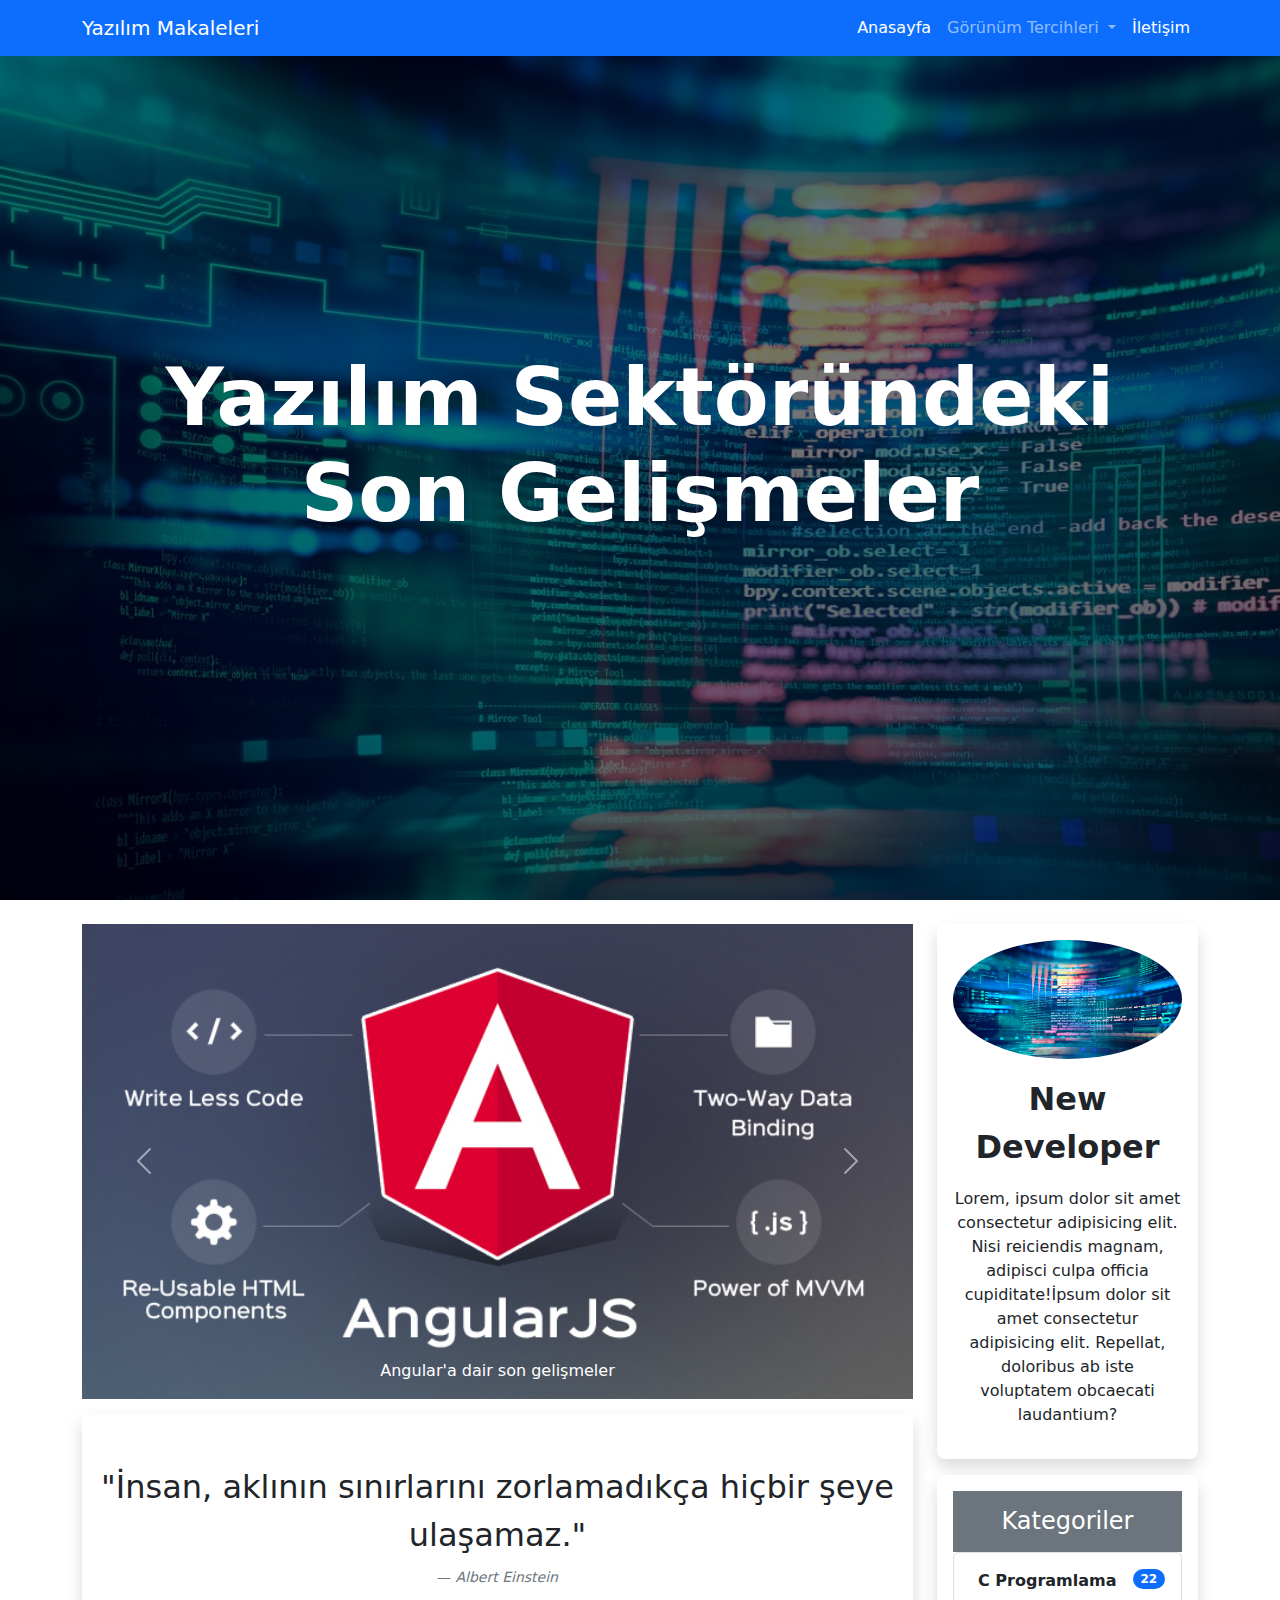
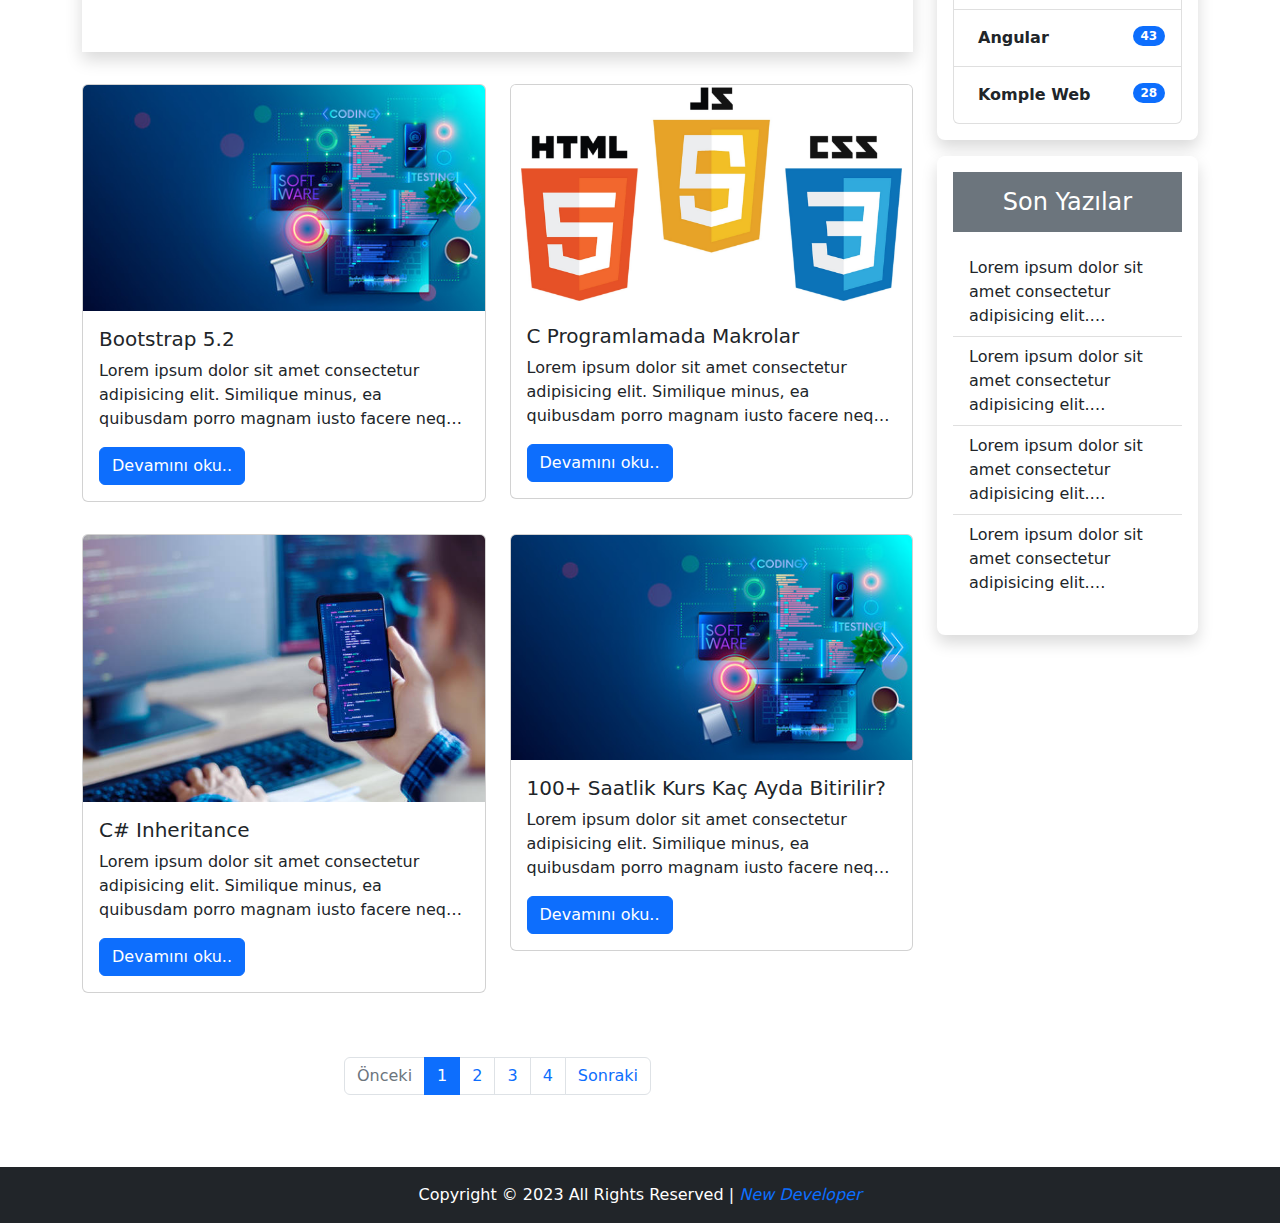
<file: Frontend/index.html>
<!DOCTYPE html>
<html lang="en">
<head>
    <meta charset="UTF-8">
    <meta name="viewport" content="width=device-width, initial-scale=1.0">
    <title>Blog Websitesi</title>
    <link rel="stylesheet" href="css/bootstrap.min.css">
    <link rel="stylesheet" href="css/style.css">
</head>

<body>
<nav class="navbar navbar-expand-lg fixed-top navbar-dark bg-primary">
  <div class="container">
    <a class="navbar-brand" href="#">Yazılım Makaleleri</a>
    <button class="navbar-toggler" type="button" data-bs-toggle="collapse" data-bs-target="#navbarNavDropdown">
      <span class="navbar-toggler-icon"></span>
    </button>
    <div class="collapse navbar-collapse" id="navbarNavDropdown">
      <ul class="navbar-nav ms-auto my-lg-0 my-2">
        <li class="nav-item">
          <a class="nav-link active" href="index.html">Anasayfa</a>
        </li>
        <li class="nav-item dropdown">
          <a class="nav-link dropdown-toggle" href="#"  data-bs-toggle="dropdown">
            Görünüm Tercihleri
          </a>
          <ul class="dropdown-menu">
            <li><a class="dropdown-item" href="full.html">Tam Sayfa</a></li>
            <li><a class="dropdown-item" href="right.html">Sağda Sidebar</a></li>
          </ul>
        </li>
        <li class="nav-item">
            <a class="nav-link active" href="contact.html">İletişim</a>
          </li>
      </ul>
    </div>
  </div>
</nav>

<header>
    <div class="container min-vh-100 d-flex justify-content-center align-items-center text-center">
        <h1 class="fw-bolder display-1 text-white">Yazılım Sektöründeki Son Gelişmeler</h1>
    </div>
</header>

<section class="my-4">
  <div class="container">
    <div class="row">
      <div class="col-lg-9">
        <div class="row">
          <div class="col-12">
            <div id="carouselExampleCaptions" class="carousel slide">
              <div class="carousel-inner">
                <div class="carousel-item active">
                  <img src="images/img1.jpg" class="d-block w-100">
                  <div class="carousel-caption bottom-0 d-none d-md-block pb-0">
                    <p>Angular'a dair son gelişmeler</p>
                  </div>
                </div>
                <div class="carousel-item">
                  <img src="images/img2.jpg" class="d-block w-100">
                  <div class="carousel-caption bottom-0 d-none d-md-block pb-0">
                    <h5>Bootstrap</h5>
                    <p>Bootstrap'e dair son gelişmeler</p>
                  </div>
                </div>
                <div class="carousel-item">
                  <img src="images/img5.jpg" class="d-block w-100">
                  <div class="carousel-caption bottom-0 d-none d-md-block pb-0">
                    <h5>C Programlama</h5>
                    <p>C Programlamaya dair son gelişmeler</p>
                  </div>
                </div>
              </div>
              <button class="carousel-control-prev" data-bs-target="#carouselExampleCaptions" data-bs-slide="prev">
                <span class="carousel-control-prev-icon"></span>
                <span class="visually-hidden">Previous</span>
              </button>
              <button class="carousel-control-next" data-bs-target="#carouselExampleCaptions" data-bs-slide="next">
                <span class="carousel-control-next-icon" ></span>
                <span class="visually-hidden">Next</span>
              </button>
            </div>
          </div>
          <div class="col-12 py-3"> 
            <div class="shadow py-5 px-2">
              <figure class="text-center">
                <blockquote class="blockquote">
                  <p class="fs-2 pb-2">"İnsan, aklının sınırlarını zorlamadıkça hiçbir şeye ulaşamaz."</p>
                </blockquote>
                <figcaption class="blockquote-footer"><cite>Albert Einstein</cite></figcaption>
              </figure>
            </div>
          </div>

          <div class="col-md-6 py-3">
            <div class="card">
              <img src="images/img2.jpg" class="card-img-top">
              <div class="card-body">
                <h5 class="card-title">Bootstrap 5.2</h5>
                <p class="card-text cardLineArrangement">Lorem ipsum dolor sit amet consectetur adipisicing elit. Similique minus, ea quibusdam porro magnam iusto facere neque et vel consectetur reprehenderit qui saepe, ipsam perspiciatis!</p>
                <a href="#" class="btn btn-primary">Devamını oku..</a>
              </div>
            </div>
          </div>

          <div class="col-md-6 py-3">
            <div class="card">
              <img src="images/img5.jpg" class="card-img-top">
              <div class="card-body">
                <h5 class="card-title">C Programlamada Makrolar</h5>
                <p class="card-text cardLineArrangement">Lorem ipsum dolor sit amet consectetur adipisicing elit. Similique minus, ea quibusdam porro magnam iusto facere neque et vel consectetur reprehenderit qui saepe, ipsam perspiciatis!</p>
                <a href="#" class="btn btn-primary">Devamını oku..</a>
              </div>
            </div>
          </div>

          <div class="col-md-6 py-3">
            <div class="card">
              <img src="images/img4.jpg" class="card-img-top">
              <div class="card-body">
                <h5 class="card-title">C# Inheritance</h5>
                <p class="card-text cardLineArrangement">Lorem ipsum dolor sit amet consectetur adipisicing elit. Similique minus, ea quibusdam porro magnam iusto facere neque et vel consectetur reprehenderit qui saepe, ipsam perspiciatis!</p>
                <a href="#" class="btn btn-primary">Devamını oku..</a>
              </div>
            </div>
          </div>

          <div class="col-md-6 py-3">
            <div class="card">
              <img src="images/img2.jpg" class="card-img-top">
              <div class="card-body">
                <h5 class="card-title">100+ Saatlik Kurs Kaç Ayda Bitirilir?</h5>
                <p class="card-text cardLineArrangement">Lorem ipsum dolor sit amet consectetur adipisicing elit. Similique minus, ea quibusdam porro magnam iusto facere neque et vel consectetur reprehenderit qui saepe, ipsam perspiciatis!</p>
                <a href="#" class="btn btn-primary">Devamını oku..</a>
              </div>
            </div>
          </div>
        </div>
        <nav class="my-5">
          <ul class="pagination justify-content-center">
            <li class="page-item disabled"><a class="page-link" href="#">Önceki</a></li>
            <li class="page-item active"><a class="page-link" href="#">1</a></li>
            <li class="page-item"><a class="page-link" href="#">2</a></li>
            <li class="page-item"><a class="page-link" href="#">3</a></li>
            <li class="page-item"><a class="page-link" href="#">4</a></li>
            <li class="page-item"><a class="page-link" href="#">Sonraki</a></li>
          </ul>
        </nav>
      </div>
      <div class="col-lg-3">
        <div class="bg-white shadow rounded-3 p-3 mb-3 text-center">
          <img src="images/giris.jpg" class="w-100 rounded-circle">
          <p class="fs-2 fw-bold pt-3">New Developer</p>
          <p>Lorem, ipsum dolor sit amet consectetur adipisicing elit. Nisi reiciendis magnam, adipisci culpa officia cupiditate!İpsum dolor sit amet consectetur adipisicing elit. Repellat, doloribus ab iste voluptatem obcaecati laudantium?</p>
        </div>
        <div class="bg-white shadow rounded-3 p-3 mb-3">
          <div class="bg-secondary text-center p-3">
            <h6 class="text-white mb-0 fs-4">Kategoriler</h6>
          </div>
          <ol class="list-group ">
            <li class="list-group-item d-flex justify-content-between align-items-start py-3">
              <div class="ms-2 me-auto">
                <div class="fw-bold">C Programlama</div>
              </div>
              <span class="badge bg-primary rounded-pill">22</span>
            </li>
            <li class="list-group-item d-flex justify-content-between align-items-start py-3">
              <div class="ms-2 me-auto">
                <div class="fw-bold">Angular</div>
              </div>
              <span class="badge bg-primary rounded-pill">43</span>
            </li>
            <li class="list-group-item d-flex justify-content-between align-items-start py-3">
              <div class="ms-2 me-auto">
                <div class="fw-bold">Komple Web</div>
              </div>
              <span class="badge bg-primary rounded-pill">28</span>
            </li>
          </ol>
        </div>
        <div class="bg-white shadow rounded-3 p-3 mb-3">
          <div class="bg-secondary text-center p-3">
            <h6 class="text-white mb-0 fs-4">Son Yazılar</h6>
        </div>
        <ul class="list-group list-group-flush py-3">
          <li class="list-group-item"><a class="text-decoration-none text-dark latestPostArrangement" href="#">Lorem ipsum dolor sit amet consectetur adipisicing elit. Doloribus, libero obcaecati. Rerum fugit dicta labore.</a></li>
          <li class="list-group-item"><a class="text-decoration-none text-dark latestPostArrangement" href="#">Lorem ipsum dolor sit amet consectetur adipisicing elit. Doloribus, libero obcaecati. Rerum fugit dicta labore.</a></li>
          <li class="list-group-item"><a class="text-decoration-none text-dark latestPostArrangement" href="#">Lorem ipsum dolor sit amet consectetur adipisicing elit. Doloribus, libero obcaecati. Rerum fugit dicta labore.</a></li>
          <li class="list-group-item"><a class="text-decoration-none text-dark latestPostArrangement" href="#">Lorem ipsum dolor sit amet consectetur adipisicing elit. Doloribus, libero obcaecati. Rerum fugit dicta labore.</a></li>
        </ul>
      </div>
    </div>
  </div>

</section>

<footer class="bg-dark">
  <p class="py-3 text-white mb-0 text-center">
    Copyright © 2023 All Rights Reserved | <a class="fst-italic text-decoration-none" href="#">New Developer</a>
  </p>
</footer>


<script src="js/bootstrap.bundle.min.js"></script>
</body>
</html>
</file>
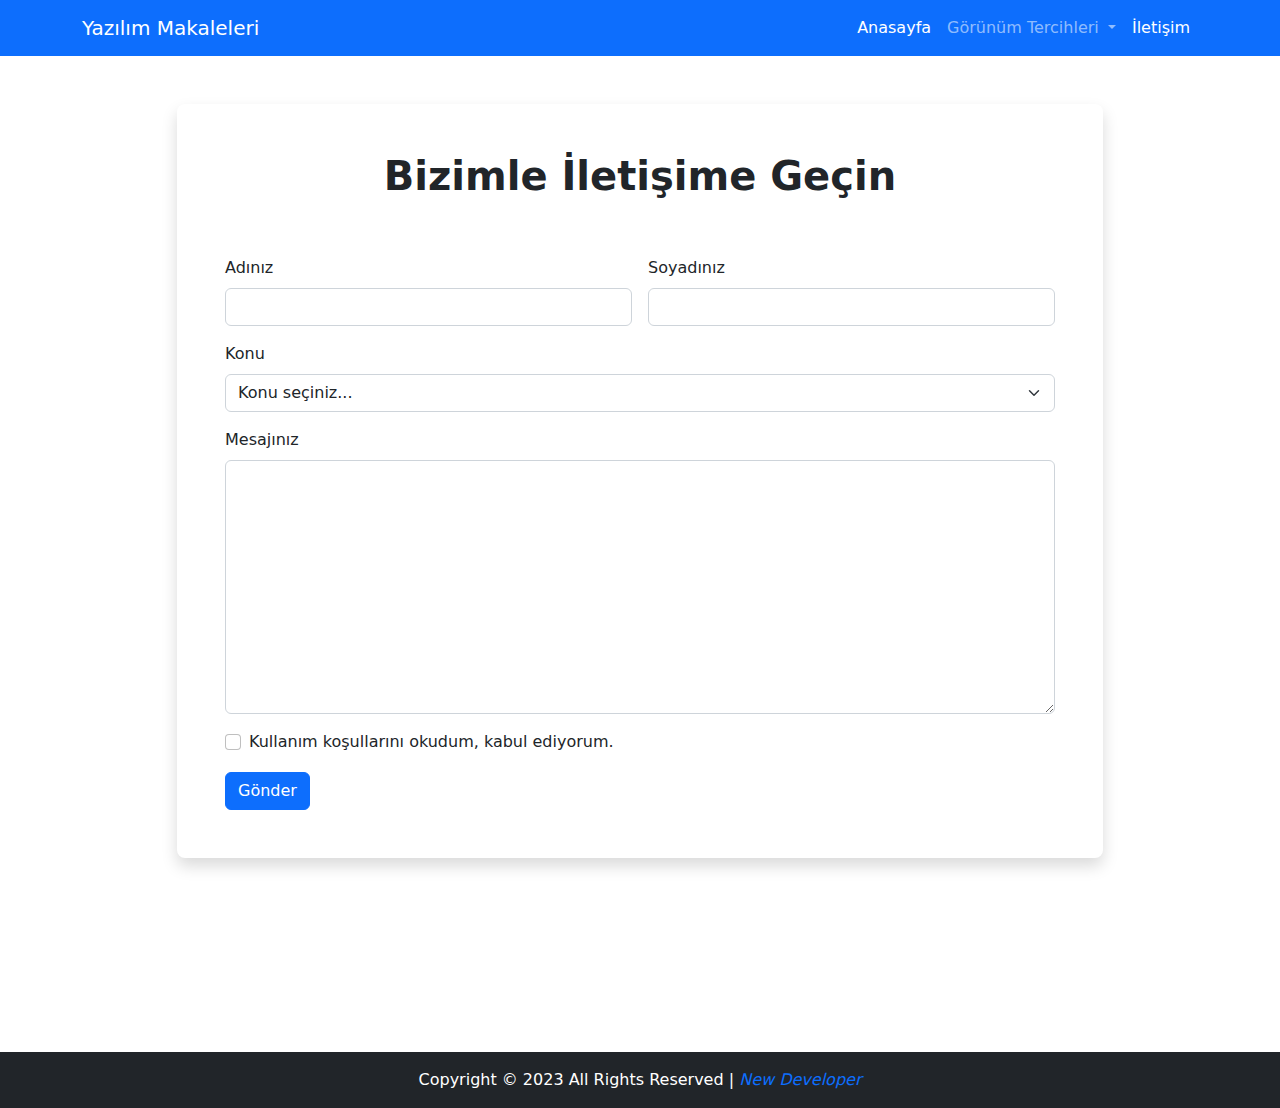
<file: Frontend/contact.html>
<!DOCTYPE html>
<html lang="en">
<head>
    <meta charset="UTF-8">
    <meta name="viewport" content="width=device-width, initial-scale=1.0">
    <title>Blog Websitesi</title>
    <link rel="stylesheet" href="css/bootstrap.min.css">
    <link rel="stylesheet" href="css/style.css">
</head>

<body>
<nav class="navbar navbar-expand-lg navbar-dark bg-primary">
  <div class="container">
    <a class="navbar-brand" href="#">Yazılım Makaleleri</a>
    <button class="navbar-toggler" type="button" data-bs-toggle="collapse" data-bs-target="#navbarNavDropdown">
      <span class="navbar-toggler-icon"></span>
    </button>
    <div class="collapse navbar-collapse" id="navbarNavDropdown">
      <ul class="navbar-nav ms-auto my-lg-0 my-2">
        <li class="nav-item">
          <a class="nav-link active" href="index.html">Anasayfa</a>
        </li>
        <li class="nav-item dropdown">
          <a class="nav-link dropdown-toggle" href="#"  data-bs-toggle="dropdown">
            Görünüm Tercihleri
          </a>
          <ul class="dropdown-menu">
            <li><a class="dropdown-item" href="full.html">Tam Sayfa</a></li>
            <li><a class="dropdown-item" href="right.html">Sağda Sidebar</a></li>
          </ul>
        </li>
        <li class="nav-item">
            <a class="nav-link active" href="contact.html">İletişim</a>
          </li>
      </ul>
    </div>
  </div>
</nav>

<section class="min-vh-100 my-5">
    <div class="container">
        <div class="row">
            <div class="col-lg-10 mx-auto">
                <div class="bg-white shadow rounded-3 p-md-5 p-3">
                    <h2 class="text-center fs-1 fw-bold">Bizimle İletişime Geçin</h2>
                    <div class="pt-5">
                        <form class="row g-3 needs-validation" novalidate>
                            <div class="col-md-6">
                              <label class="form-label">Adınız</label>
                              <input type="text" class="form-control" required>
                              <div class="valid-feedback">
                                Başarılı!
                              </div>
                            </div>
                            <div class="col-md-6">
                              <label class="form-label">Soyadınız</label>
                              <input type="text" class="form-control" required>
                              <div class="valid-feedback">
                                Başarılı!
                              </div>
                            </div>
                            <div class="col-md-12">
                                <label class="form-label">Konu</label>
                                <select class="form-select" required>
                                  <option selected value="">Konu seçiniz...</option>
                                  <option value="1">Sponsor</option>
                                  <option value="2">Yazarlık</option>
                                  <option value="3">Dilek/Öneri</option>
                                </select>
                                <div class="invalid-feedback">
                                  Lütfen konu seçiniz.
                                </div>
                                <div class="valid-feedback">
                                    Başarılı!
                                  </div>
                              </div>
                              <div class="col-md-12">
                                <label class="form-label">Mesajınız</label>
                                <textarea class="form-control" rows="10" required></textarea>
                                <div class="invalid-feedback">
                                    Lütfen mesajınızı giriniz.
                                  </div>
                                  <div class="valid-feedback">
                                      Başarılı!
                                    </div>
                              </div>
                            <div class="col-12">
                              <div class="form-check">
                                <input class="form-check-input" type="checkbox" value="" required>
                                <label class="form-check-label">
                                  Kullanım koşullarını okudum, kabul ediyorum.
                                </label>
                                <div class="invalid-feedback">
                                  Kullanım koşullarını kabul etmelisiniz.
                                </div>
                              </div>
                            </div>
                            <div class="col-12">
                              <button class="btn btn-primary" type="submit">Gönder</button>
                            </div>
                          </form>
                    </div>
                </div>
            </div>
        </div>
    </div>
</section>

<footer class="bg-dark">
  <p class="py-3 text-white mb-0 text-center">
    Copyright © 2023 All Rights Reserved | <a class="fst-italic text-decoration-none" href="#">New Developer</a>
  </p>
</footer>


<script src="js/bootstrap.bundle.min.js"></script>
<script>
    (() => {
  'use strict'

  // Fetch all the forms we want to apply custom Bootstrap validation styles to
  const forms = document.querySelectorAll('.needs-validation')

  // Loop over them and prevent submission
  Array.from(forms).forEach(form => {
    form.addEventListener('submit', event => {
      if (!form.checkValidity()) {
        event.preventDefault()
        event.stopPropagation()
      }

      form.classList.add('was-validated')
    }, false)
  })
})()
</script>
</body>
</html>
</file>
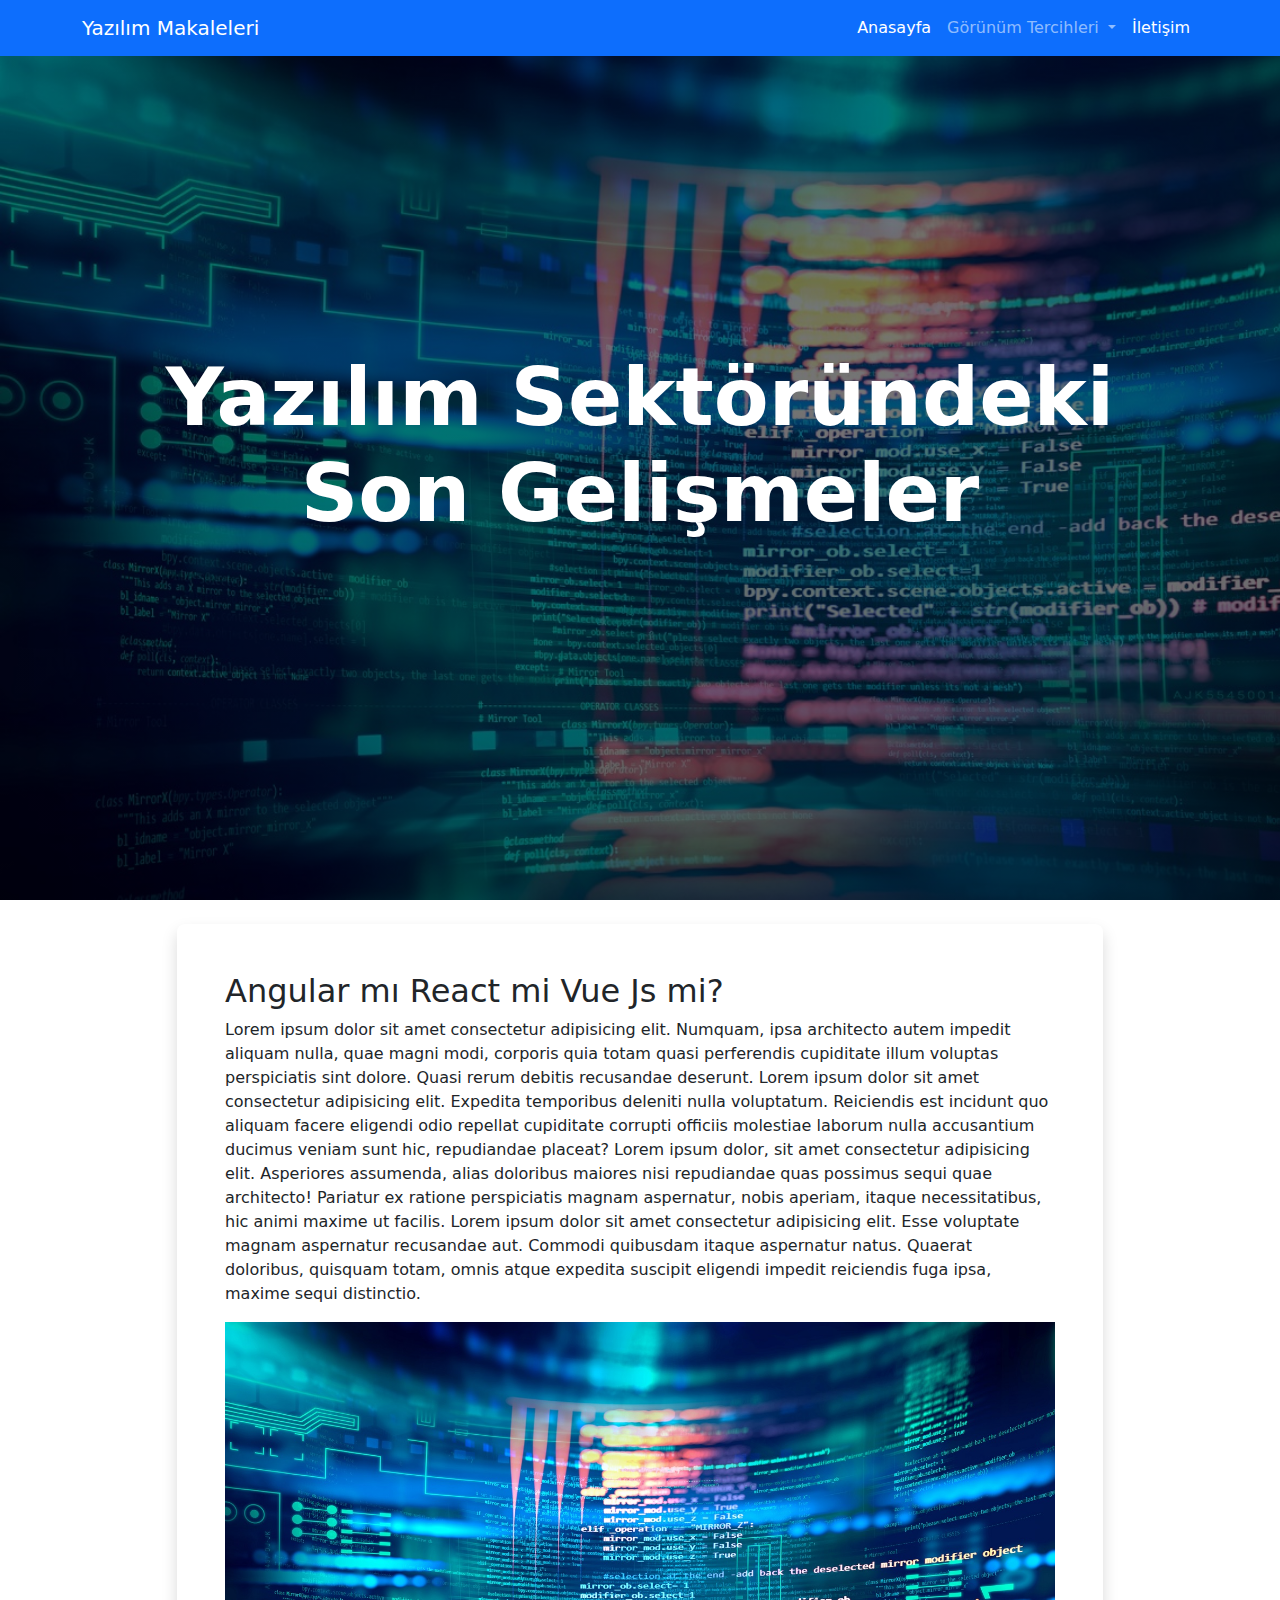
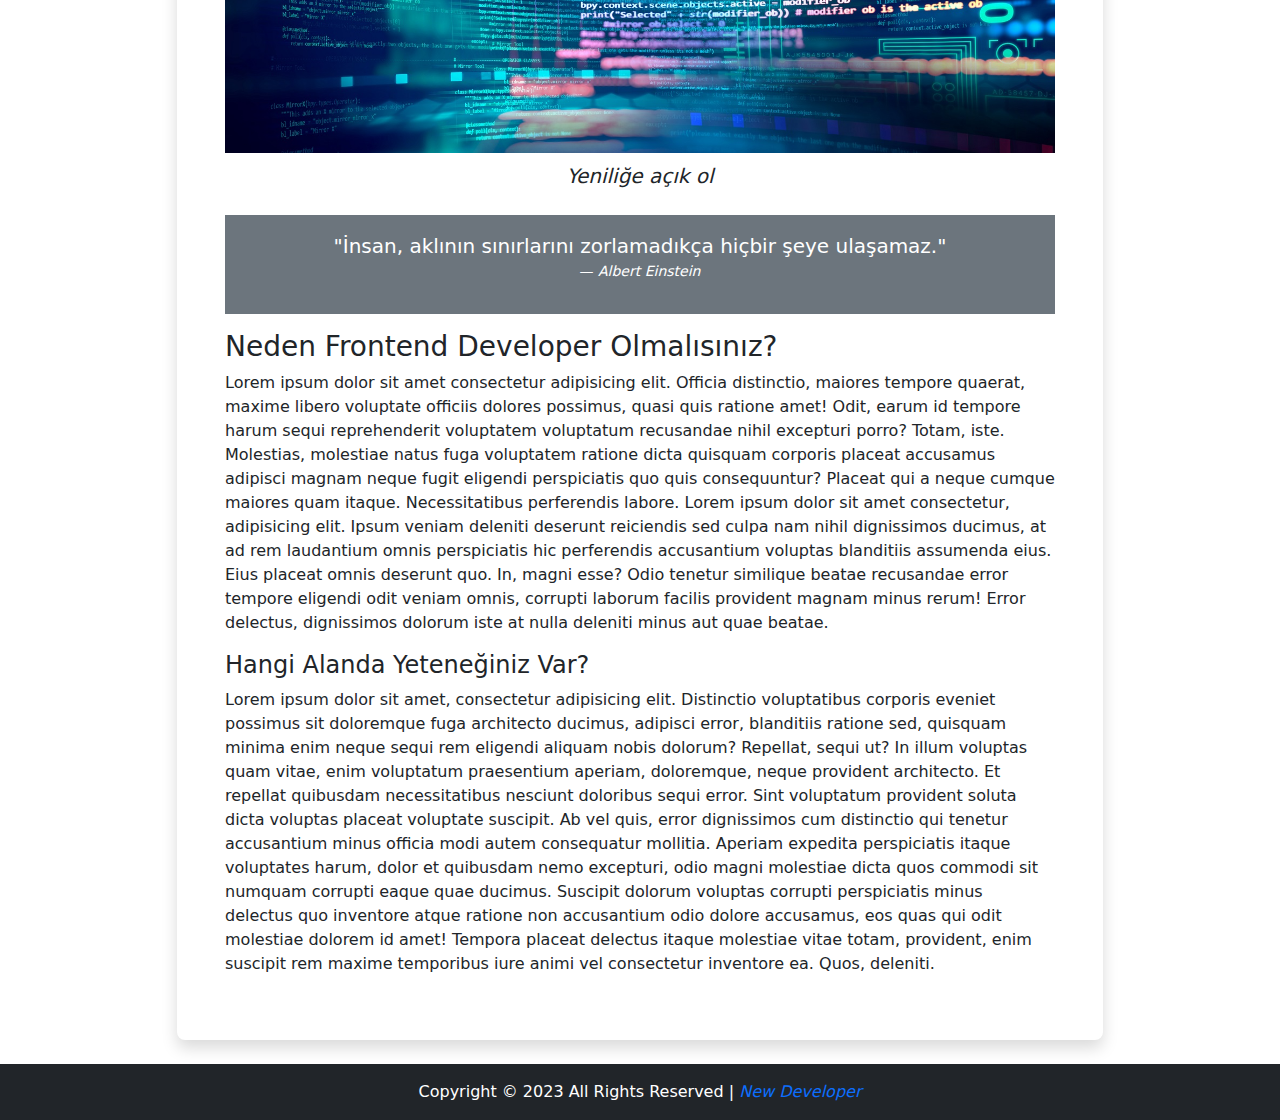
<file: Frontend/full.html>
<!DOCTYPE html>
<html lang="en">
<head>
    <meta charset="UTF-8">
    <meta name="viewport" content="width=device-width, initial-scale=1.0">
    <title>Blog Websitesi</title>
    <link rel="stylesheet" href="css/bootstrap.min.css">
    <link rel="stylesheet" href="css/style.css">
</head>

<body>
<nav class="navbar navbar-expand-lg fixed-top navbar-dark bg-primary">
  <div class="container">
    <a class="navbar-brand" href="#">Yazılım Makaleleri</a>
    <button class="navbar-toggler" type="button" data-bs-toggle="collapse" data-bs-target="#navbarNavDropdown">
      <span class="navbar-toggler-icon"></span>
    </button>
    <div class="collapse navbar-collapse" id="navbarNavDropdown">
      <ul class="navbar-nav ms-auto my-lg-0 my-2">
        <li class="nav-item">
          <a class="nav-link active" href="index.html">Anasayfa</a>
        </li>
        <li class="nav-item dropdown">
          <a class="nav-link dropdown-toggle" href="#"  data-bs-toggle="dropdown">
            Görünüm Tercihleri
          </a>
          <ul class="dropdown-menu">
            <li><a class="dropdown-item" href="full.html">Tam Sayfa</a></li>
            <li><a class="dropdown-item" href="right.html">Sağda Sidebar</a></li>
          </ul>
        </li>
        <li class="nav-item">
            <a class="nav-link active" href="contact.html">İletişim</a>
          </li>
      </ul>
    </div>
  </div>
</nav>

<header>
    <div class="container min-vh-100 d-flex justify-content-center align-items-center text-center">
        <h1 class="fw-bolder display-1 text-white">Yazılım Sektöründeki Son Gelişmeler</h1>
    </div>
</header>

<section class="my-4">
    <div class="container">
        <div class="row">
            <div class="col-lg-10 mx-auto">
                <div class="bg-white shadow rounded-3 p-md-5 p-3">
                    <h2>Angular mı React mi Vue Js mi?</h2>
                    <p>Lorem ipsum dolor sit amet consectetur adipisicing elit. Numquam, ipsa architecto autem impedit aliquam nulla, quae magni modi, corporis quia totam quasi perferendis cupiditate illum voluptas perspiciatis sint dolore. Quasi rerum debitis recusandae deserunt. Lorem ipsum dolor sit amet consectetur adipisicing elit. Expedita temporibus deleniti nulla voluptatum. Reiciendis est incidunt quo aliquam facere eligendi odio repellat cupiditate corrupti officiis molestiae laborum nulla accusantium ducimus veniam sunt hic, repudiandae placeat? Lorem ipsum dolor, sit amet consectetur adipisicing elit. Asperiores assumenda, alias doloribus maiores nisi repudiandae quas possimus sequi quae architecto! Pariatur ex ratione perspiciatis magnam aspernatur, nobis aperiam, itaque necessitatibus, hic animi maxime ut facilis. Lorem ipsum dolor sit amet consectetur adipisicing elit. Esse voluptate magnam aspernatur recusandae aut. Commodi quibusdam itaque aspernatur natus. Quaerat doloribus, quisquam totam, omnis atque expedita suscipit eligendi impedit reiciendis fuga ipsa, maxime sequi distinctio. </p>

                    <img src="images/giris.jpg" class="w-100">
                    <p class="text-center fst-italic py-2 fw-light fs-5">Yeniliğe açık ol</p>

                    <figure class="text-center bg-secondary py-3 text-white">
                        <blockquote class="blockquote">
                          <p class="">"İnsan, aklının sınırlarını zorlamadıkça hiçbir şeye ulaşamaz."</p>
                        </blockquote>
                        <figcaption class="blockquote-footer text-white"><cite>Albert Einstein</cite></figcaption>
                      </figure>

                      <h3>Neden Frontend Developer Olmalısınız?</h3>
                      <p>Lorem ipsum dolor sit amet consectetur adipisicing elit. Officia distinctio, maiores tempore quaerat, maxime libero voluptate officiis dolores possimus, quasi quis ratione amet! Odit, earum id tempore harum sequi reprehenderit voluptatem voluptatum recusandae nihil excepturi porro? Totam, iste. Molestias, molestiae natus fuga voluptatem ratione dicta quisquam corporis placeat accusamus adipisci magnam neque fugit eligendi perspiciatis quo quis consequuntur? Placeat qui a neque cumque maiores quam itaque. Necessitatibus perferendis labore. Lorem ipsum dolor sit amet consectetur, adipisicing elit. Ipsum veniam deleniti deserunt reiciendis sed culpa nam nihil dignissimos ducimus, at ad rem laudantium omnis perspiciatis hic perferendis accusantium voluptas blanditiis assumenda eius. Eius placeat omnis deserunt quo. In, magni esse? Odio tenetur similique beatae recusandae error tempore eligendi odit veniam omnis, corrupti laborum facilis provident magnam minus rerum! Error delectus, dignissimos dolorum iste at nulla deleniti minus aut quae beatae. </p>
                      <h4>Hangi Alanda Yeteneğiniz Var?</h4>
                      <p>Lorem ipsum dolor sit amet, consectetur adipisicing elit. Distinctio voluptatibus corporis eveniet possimus sit doloremque fuga architecto ducimus, adipisci error, blanditiis ratione sed, quisquam minima enim neque sequi rem eligendi aliquam nobis dolorum? Repellat, sequi ut? In illum voluptas quam vitae, enim voluptatum praesentium aperiam, doloremque, neque provident architecto. Et repellat quibusdam necessitatibus nesciunt doloribus sequi error. Sint voluptatum provident soluta dicta voluptas placeat voluptate suscipit. Ab vel quis, error dignissimos cum distinctio qui tenetur accusantium minus officia modi autem consequatur mollitia. Aperiam expedita perspiciatis itaque voluptates harum, dolor et quibusdam nemo excepturi, odio magni molestiae dicta quos commodi sit numquam corrupti eaque quae ducimus. Suscipit dolorum voluptas corrupti perspiciatis minus delectus quo inventore atque ratione non accusantium odio dolore accusamus, eos quas qui odit molestiae dolorem id amet! Tempora placeat delectus itaque molestiae vitae totam, provident, enim suscipit rem maxime temporibus iure animi vel consectetur inventore ea. Quos, deleniti.</p>
                </div>
            </div>
        </div>
    </div>
</section>

<footer class="bg-dark">
  <p class="py-3 text-white mb-0 text-center">
    Copyright © 2023 All Rights Reserved | <a class="fst-italic text-decoration-none" href="#">New Developer</a>
  </p>
</footer>


<script src="js/bootstrap.bundle.min.js"></script>
</body>
</html>
</file>
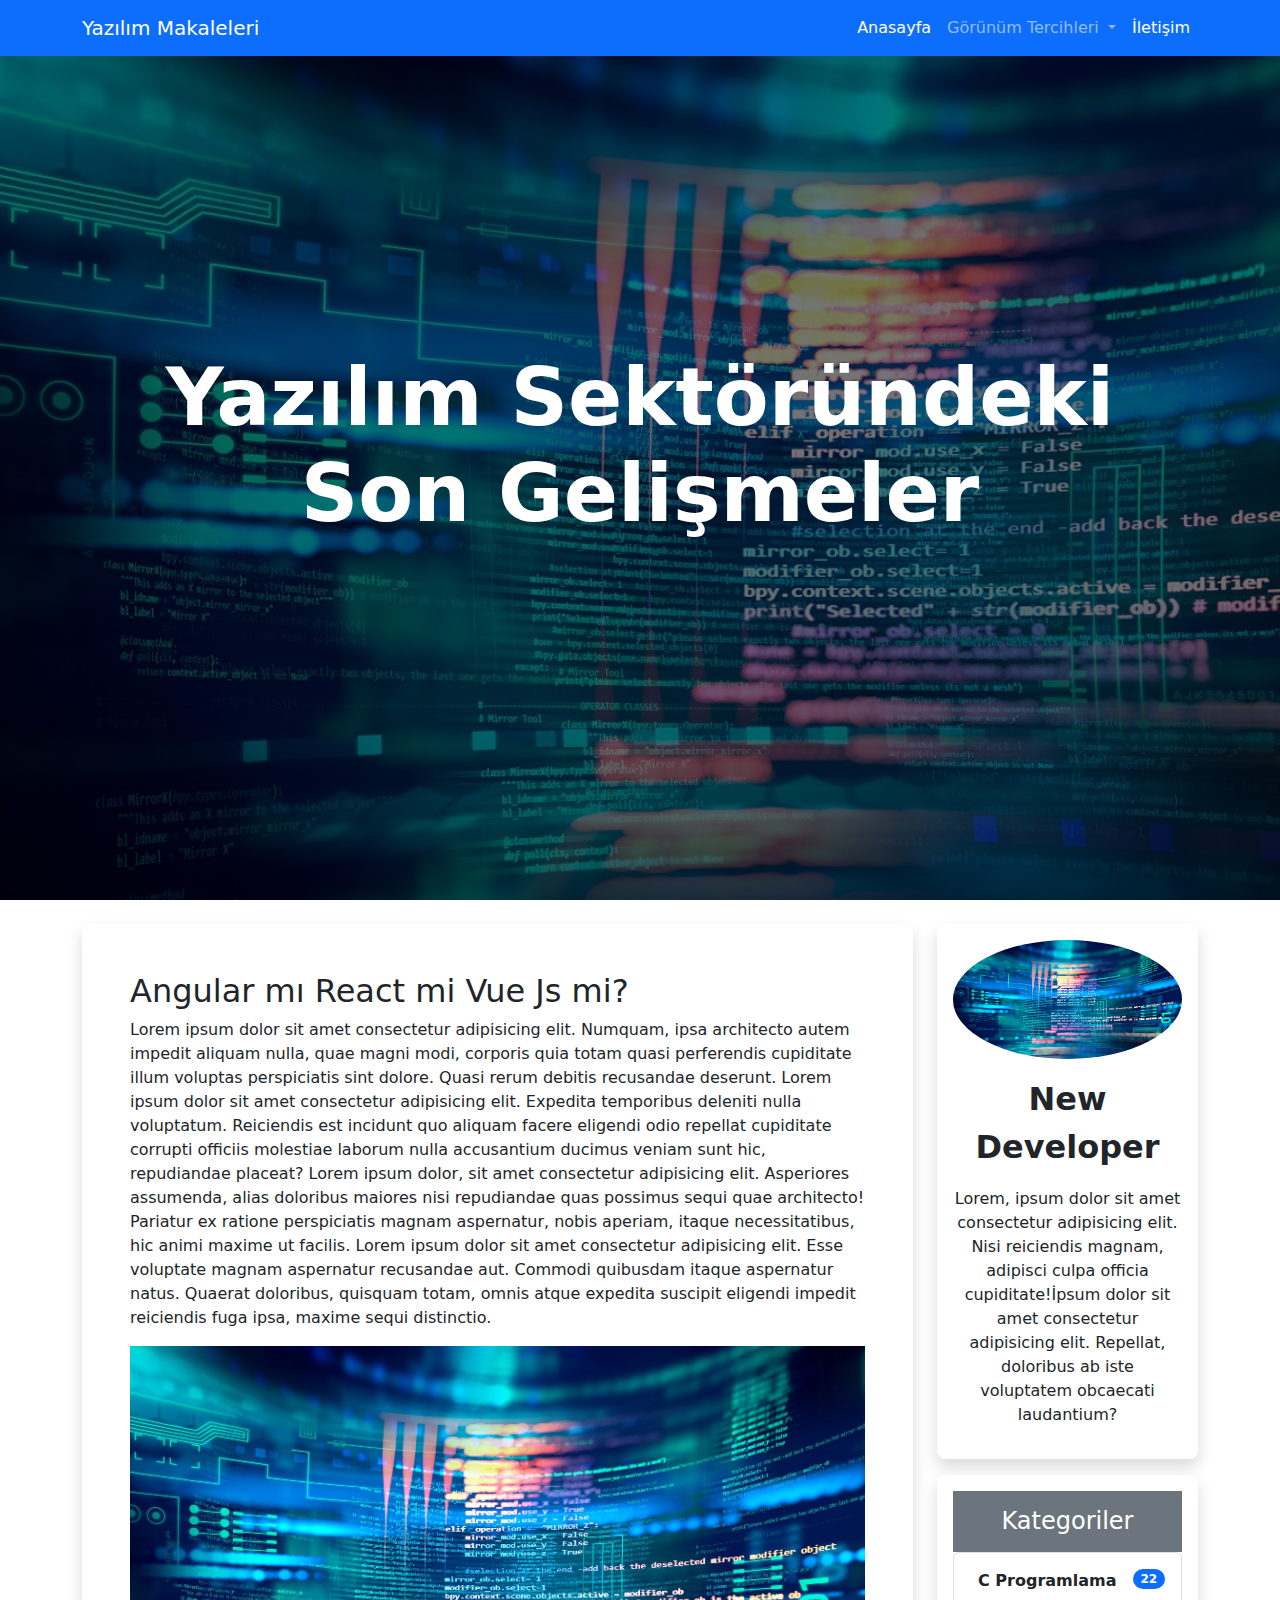
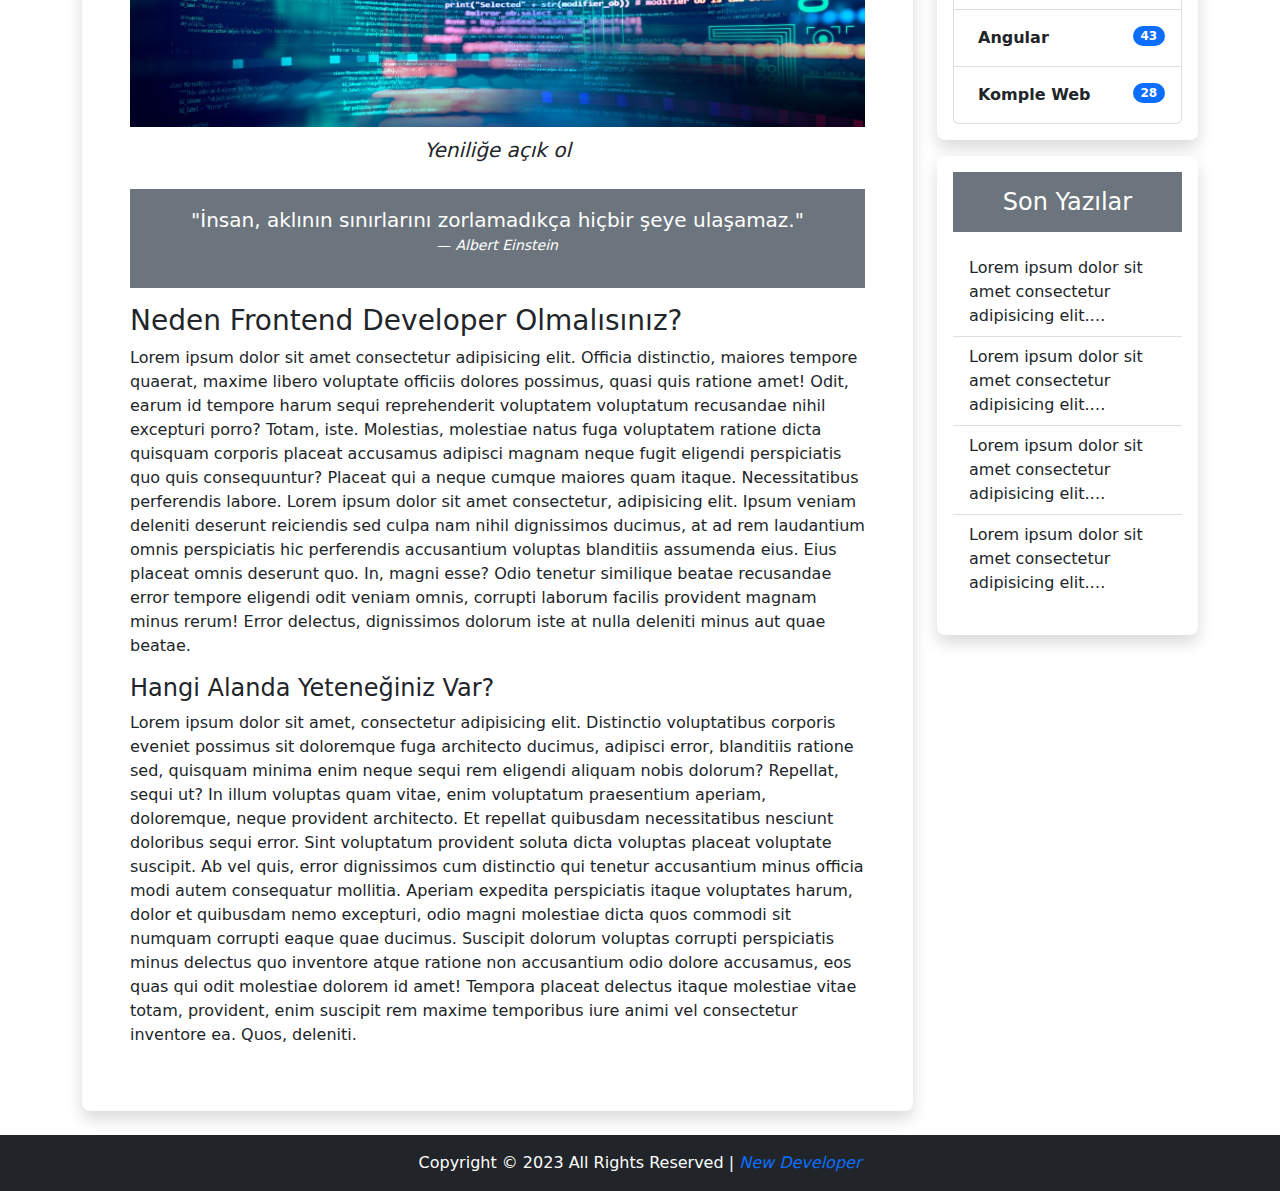
<file: Frontend/right.html>
<!DOCTYPE html>
<html lang="en">
<head>
    <meta charset="UTF-8">
    <meta name="viewport" content="width=device-width, initial-scale=1.0">
    <title>Blog Websitesi</title>
    <link rel="stylesheet" href="css/bootstrap.min.css">
    <link rel="stylesheet" href="css/style.css">
</head>

<body>
<nav class="navbar navbar-expand-lg fixed-top navbar-dark bg-primary">
  <div class="container">
    <a class="navbar-brand" href="#">Yazılım Makaleleri</a>
    <button class="navbar-toggler" type="button" data-bs-toggle="collapse" data-bs-target="#navbarNavDropdown">
      <span class="navbar-toggler-icon"></span>
    </button>
    <div class="collapse navbar-collapse" id="navbarNavDropdown">
      <ul class="navbar-nav ms-auto my-lg-0 my-2">
        <li class="nav-item">
          <a class="nav-link active" href="index.html">Anasayfa</a>
        </li>
        <li class="nav-item dropdown">
          <a class="nav-link dropdown-toggle" href="#"  data-bs-toggle="dropdown">
            Görünüm Tercihleri
          </a>
          <ul class="dropdown-menu">
            <li><a class="dropdown-item" href="full.html">Tam Sayfa</a></li>
            <li><a class="dropdown-item" href="right.html">Sağda Sidebar</a></li>
          </ul>
        </li>
        <li class="nav-item">
            <a class="nav-link active" href="contact.html">İletişim</a>
          </li>
      </ul>
    </div>
  </div>
</nav>

<header>
    <div class="container min-vh-100 d-flex justify-content-center align-items-center text-center">
        <h1 class="fw-bolder display-1 text-white">Yazılım Sektöründeki Son Gelişmeler</h1>
    </div>
</header>

<section class="my-4">
    <div class="container">
        <div class="row">
            <div class="col-lg-9 mx-auto">
                <div class="bg-white shadow rounded-3 p-md-5 p-3">
                    <h2>Angular mı React mi Vue Js mi?</h2>
                    <p>Lorem ipsum dolor sit amet consectetur adipisicing elit. Numquam, ipsa architecto autem impedit aliquam nulla, quae magni modi, corporis quia totam quasi perferendis cupiditate illum voluptas perspiciatis sint dolore. Quasi rerum debitis recusandae deserunt. Lorem ipsum dolor sit amet consectetur adipisicing elit. Expedita temporibus deleniti nulla voluptatum. Reiciendis est incidunt quo aliquam facere eligendi odio repellat cupiditate corrupti officiis molestiae laborum nulla accusantium ducimus veniam sunt hic, repudiandae placeat? Lorem ipsum dolor, sit amet consectetur adipisicing elit. Asperiores assumenda, alias doloribus maiores nisi repudiandae quas possimus sequi quae architecto! Pariatur ex ratione perspiciatis magnam aspernatur, nobis aperiam, itaque necessitatibus, hic animi maxime ut facilis. Lorem ipsum dolor sit amet consectetur adipisicing elit. Esse voluptate magnam aspernatur recusandae aut. Commodi quibusdam itaque aspernatur natus. Quaerat doloribus, quisquam totam, omnis atque expedita suscipit eligendi impedit reiciendis fuga ipsa, maxime sequi distinctio. </p>

                    <img src="images/giris.jpg" class="w-100">
                    <p class="text-center fst-italic py-2 fw-light fs-5">Yeniliğe açık ol</p>

                    <figure class="text-center bg-secondary py-3 text-white">
                        <blockquote class="blockquote">
                          <p class="">"İnsan, aklının sınırlarını zorlamadıkça hiçbir şeye ulaşamaz."</p>
                        </blockquote>
                        <figcaption class="blockquote-footer text-white"><cite>Albert Einstein</cite></figcaption>
                      </figure>

                      <h3>Neden Frontend Developer Olmalısınız?</h3>
                      <p>Lorem ipsum dolor sit amet consectetur adipisicing elit. Officia distinctio, maiores tempore quaerat, maxime libero voluptate officiis dolores possimus, quasi quis ratione amet! Odit, earum id tempore harum sequi reprehenderit voluptatem voluptatum recusandae nihil excepturi porro? Totam, iste. Molestias, molestiae natus fuga voluptatem ratione dicta quisquam corporis placeat accusamus adipisci magnam neque fugit eligendi perspiciatis quo quis consequuntur? Placeat qui a neque cumque maiores quam itaque. Necessitatibus perferendis labore. Lorem ipsum dolor sit amet consectetur, adipisicing elit. Ipsum veniam deleniti deserunt reiciendis sed culpa nam nihil dignissimos ducimus, at ad rem laudantium omnis perspiciatis hic perferendis accusantium voluptas blanditiis assumenda eius. Eius placeat omnis deserunt quo. In, magni esse? Odio tenetur similique beatae recusandae error tempore eligendi odit veniam omnis, corrupti laborum facilis provident magnam minus rerum! Error delectus, dignissimos dolorum iste at nulla deleniti minus aut quae beatae. </p>
                      <h4>Hangi Alanda Yeteneğiniz Var?</h4>
                      <p>Lorem ipsum dolor sit amet, consectetur adipisicing elit. Distinctio voluptatibus corporis eveniet possimus sit doloremque fuga architecto ducimus, adipisci error, blanditiis ratione sed, quisquam minima enim neque sequi rem eligendi aliquam nobis dolorum? Repellat, sequi ut? In illum voluptas quam vitae, enim voluptatum praesentium aperiam, doloremque, neque provident architecto. Et repellat quibusdam necessitatibus nesciunt doloribus sequi error. Sint voluptatum provident soluta dicta voluptas placeat voluptate suscipit. Ab vel quis, error dignissimos cum distinctio qui tenetur accusantium minus officia modi autem consequatur mollitia. Aperiam expedita perspiciatis itaque voluptates harum, dolor et quibusdam nemo excepturi, odio magni molestiae dicta quos commodi sit numquam corrupti eaque quae ducimus. Suscipit dolorum voluptas corrupti perspiciatis minus delectus quo inventore atque ratione non accusantium odio dolore accusamus, eos quas qui odit molestiae dolorem id amet! Tempora placeat delectus itaque molestiae vitae totam, provident, enim suscipit rem maxime temporibus iure animi vel consectetur inventore ea. Quos, deleniti.</p>
                </div>
            </div>
            <div class="col-lg-3">
                <div class="bg-white shadow rounded-3 p-3 mb-3 text-center">
                  <img src="images/giris.jpg" class="w-100 rounded-circle">
                  <p class="fs-2 fw-bold pt-3">New Developer</p>
                  <p>Lorem, ipsum dolor sit amet consectetur adipisicing elit. Nisi reiciendis magnam, adipisci culpa officia cupiditate!İpsum dolor sit amet consectetur adipisicing elit. Repellat, doloribus ab iste voluptatem obcaecati laudantium?</p>
                </div>
                <div class="bg-white shadow rounded-3 p-3 mb-3">
                  <div class="bg-secondary text-center p-3">
                    <h6 class="text-white mb-0 fs-4">Kategoriler</h6>
                  </div>
                  <ol class="list-group ">
                    <li class="list-group-item d-flex justify-content-between align-items-start py-3">
                      <div class="ms-2 me-auto">
                        <div class="fw-bold">C Programlama</div>
                      </div>
                      <span class="badge bg-primary rounded-pill">22</span>
                    </li>
                    <li class="list-group-item d-flex justify-content-between align-items-start py-3">
                      <div class="ms-2 me-auto">
                        <div class="fw-bold">Angular</div>
                      </div>
                      <span class="badge bg-primary rounded-pill">43</span>
                    </li>
                    <li class="list-group-item d-flex justify-content-between align-items-start py-3">
                      <div class="ms-2 me-auto">
                        <div class="fw-bold">Komple Web</div>
                      </div>
                      <span class="badge bg-primary rounded-pill">28</span>
                    </li>
                  </ol>
                </div>
                <div class="bg-white shadow rounded-3 p-3 mb-3">
                  <div class="bg-secondary text-center p-3">
                    <h6 class="text-white mb-0 fs-4">Son Yazılar</h6>
                </div>
                <ul class="list-group list-group-flush py-3">
                  <li class="list-group-item"><a class="text-decoration-none text-dark latestPostArrangement" href="#">Lorem ipsum dolor sit amet consectetur adipisicing elit. Doloribus, libero obcaecati. Rerum fugit dicta labore.</a></li>
                  <li class="list-group-item"><a class="text-decoration-none text-dark latestPostArrangement" href="#">Lorem ipsum dolor sit amet consectetur adipisicing elit. Doloribus, libero obcaecati. Rerum fugit dicta labore.</a></li>
                  <li class="list-group-item"><a class="text-decoration-none text-dark latestPostArrangement" href="#">Lorem ipsum dolor sit amet consectetur adipisicing elit. Doloribus, libero obcaecati. Rerum fugit dicta labore.</a></li>
                  <li class="list-group-item"><a class="text-decoration-none text-dark latestPostArrangement" href="#">Lorem ipsum dolor sit amet consectetur adipisicing elit. Doloribus, libero obcaecati. Rerum fugit dicta labore.</a></li>
                </ul>
              </div>
            </div>
        </div>
    </div>
</section>

<footer class="bg-dark">
  <p class="py-3 text-white mb-0 text-center">
    Copyright © 2023 All Rights Reserved | <a class="fst-italic text-decoration-none" href="#">New Developer</a>
  </p>
</footer>


<script src="js/bootstrap.bundle.min.js"></script>
</body>
</html>
</file>
<file: Frontend/css/style.css>
header {
    background: linear-gradient(rgba(0,0,0,0.5), rgba(0,0,0,0.6)), url('../images/giris.jpg');
    background-size: cover;
}


.cardLineArrangement{
    display: -webkit-box;
    -webkit-line-clamp: 3;
    -webkit-box-orient: vertical;
    overflow: hidden;
    text-overflow: ellipsis;
}

.latestPostArrangement{
    display: -webkit-box;
    -webkit-line-clamp: 3;
    -webkit-box-orient: vertical;
    overflow: hidden;
    text-overflow: ellipsis;
}
</file>
